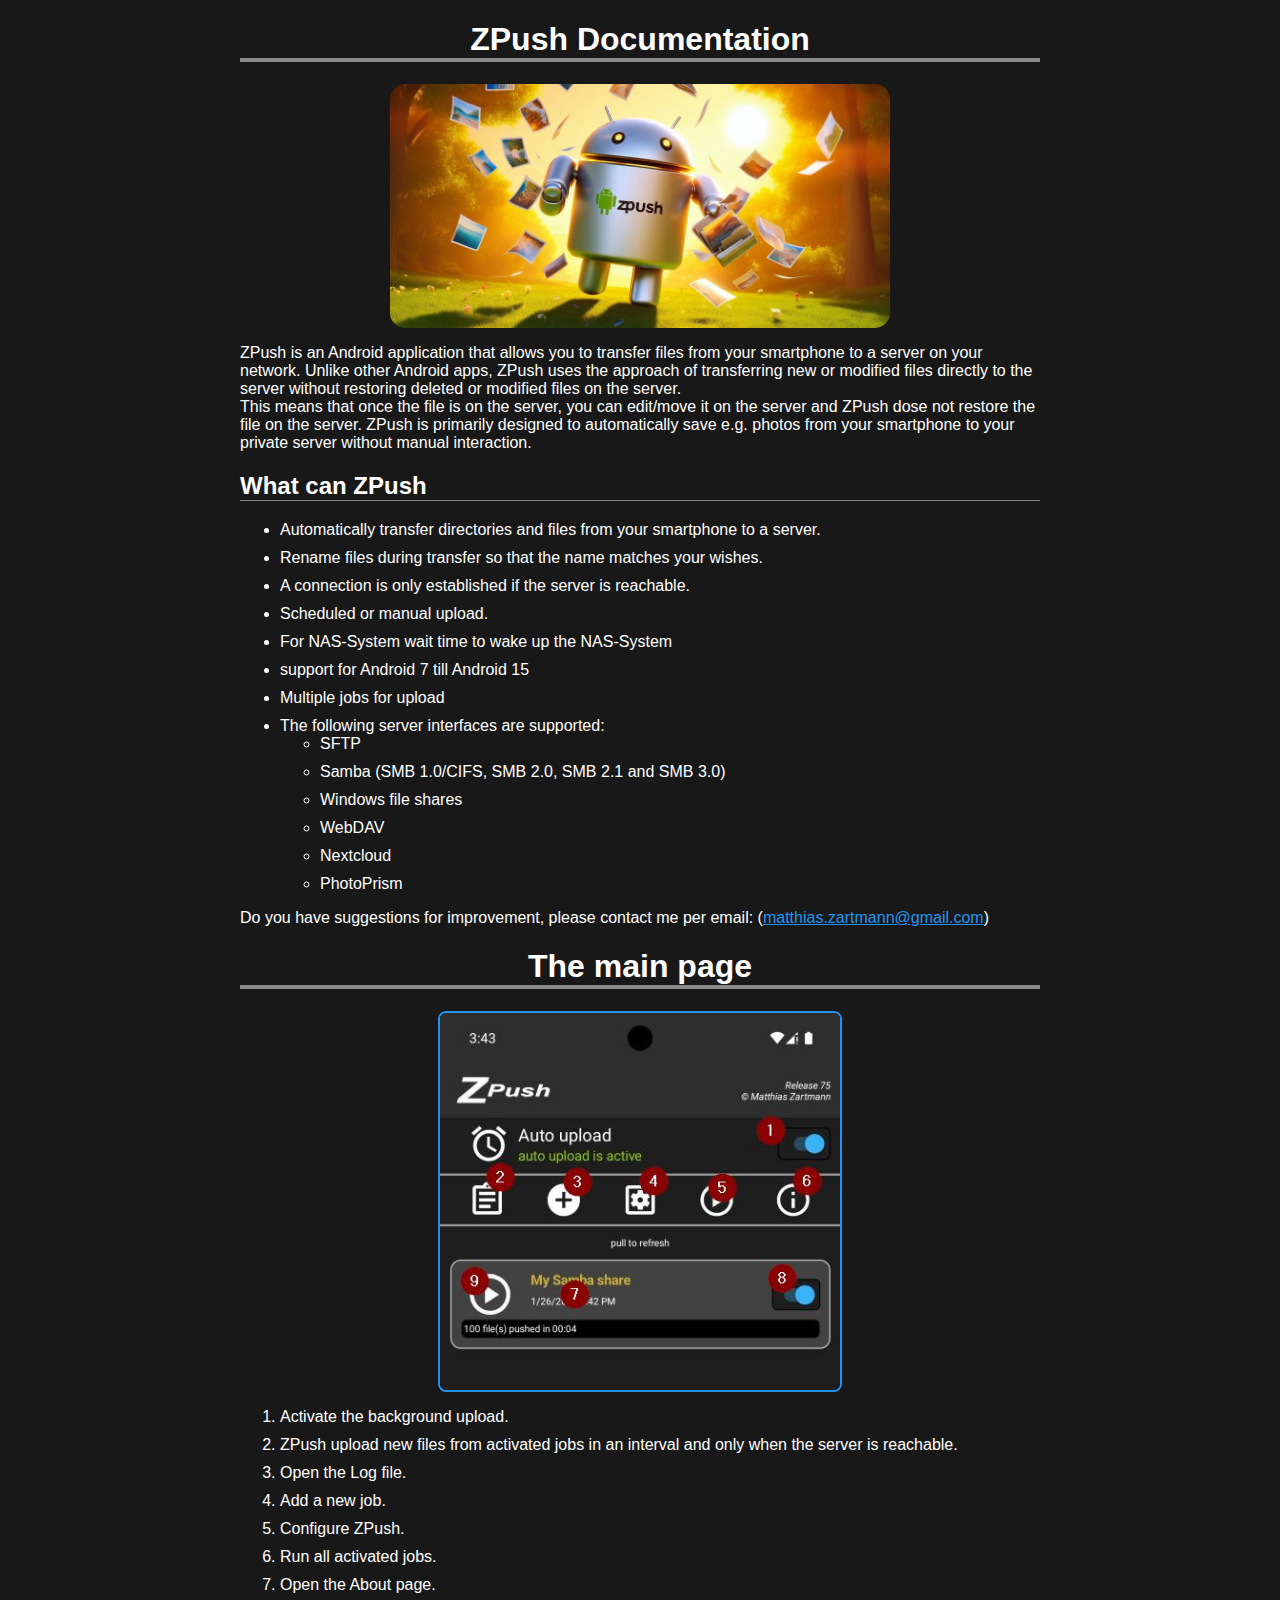
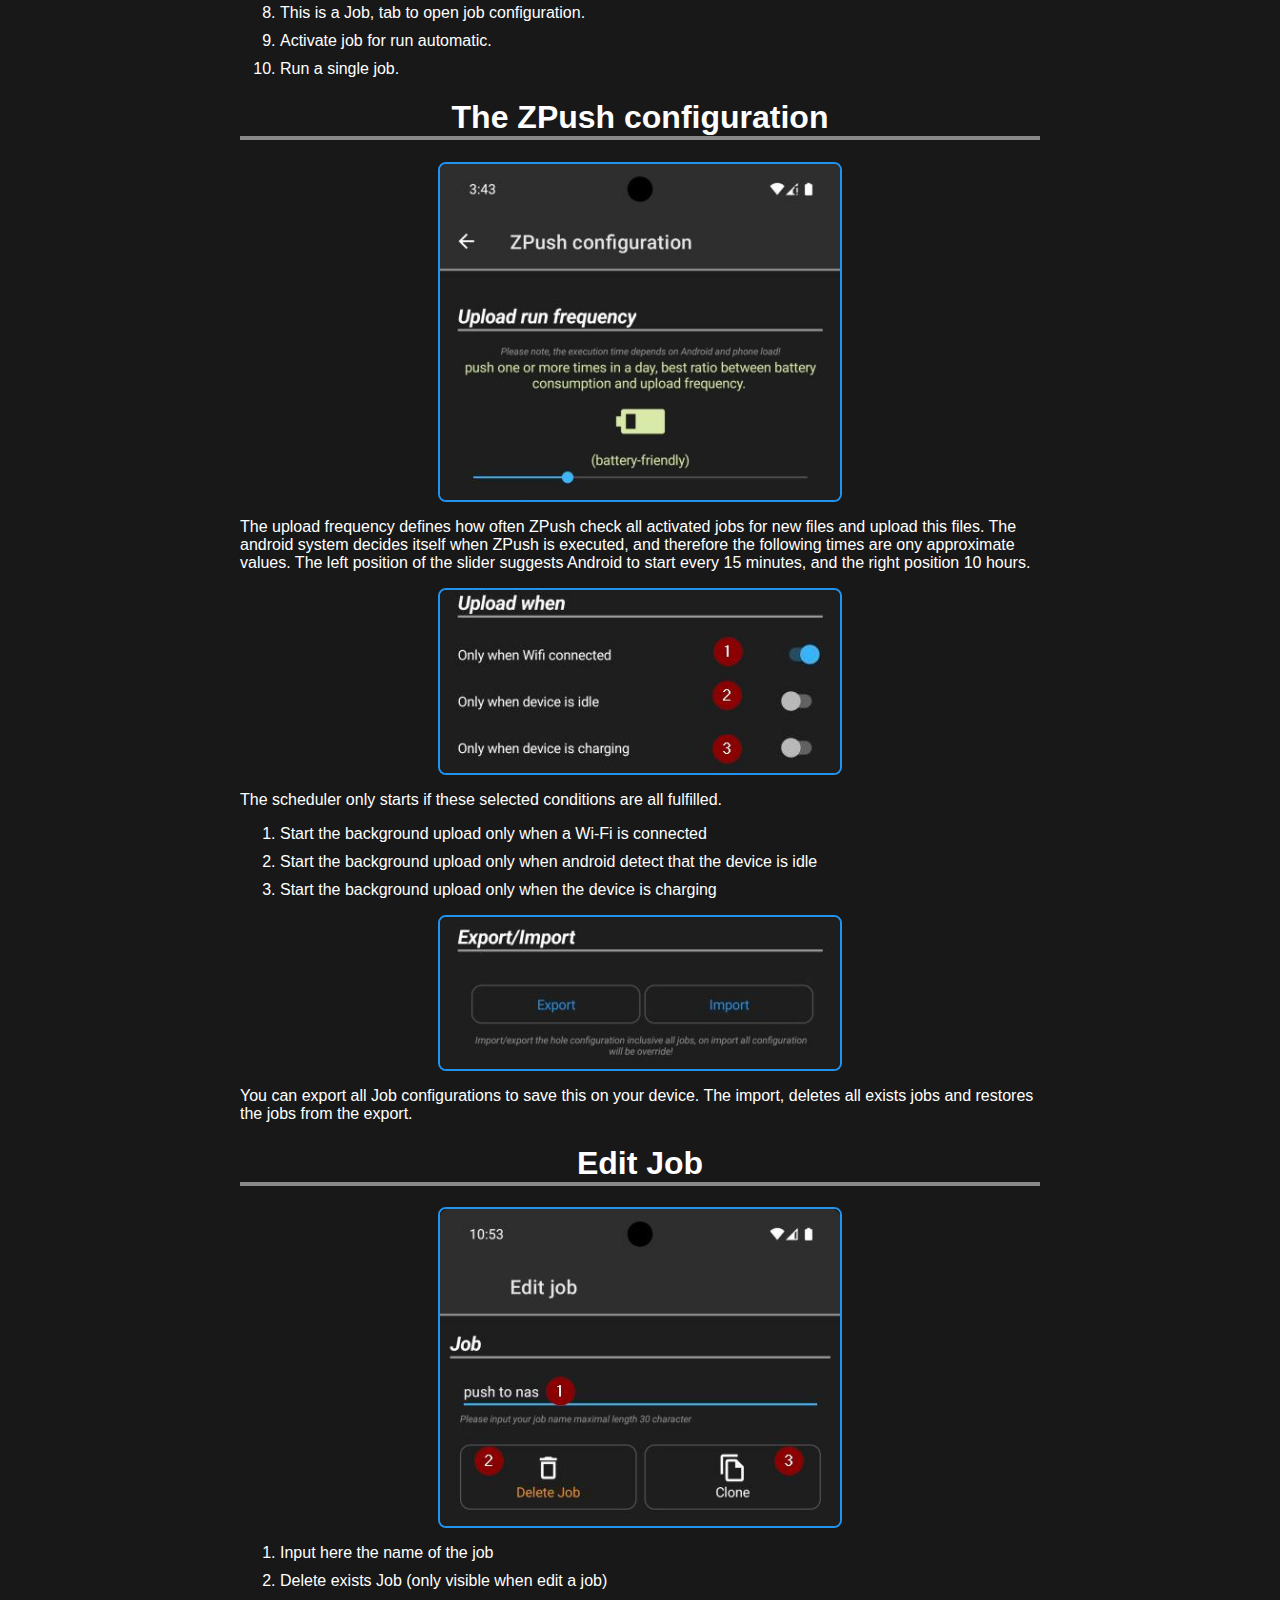
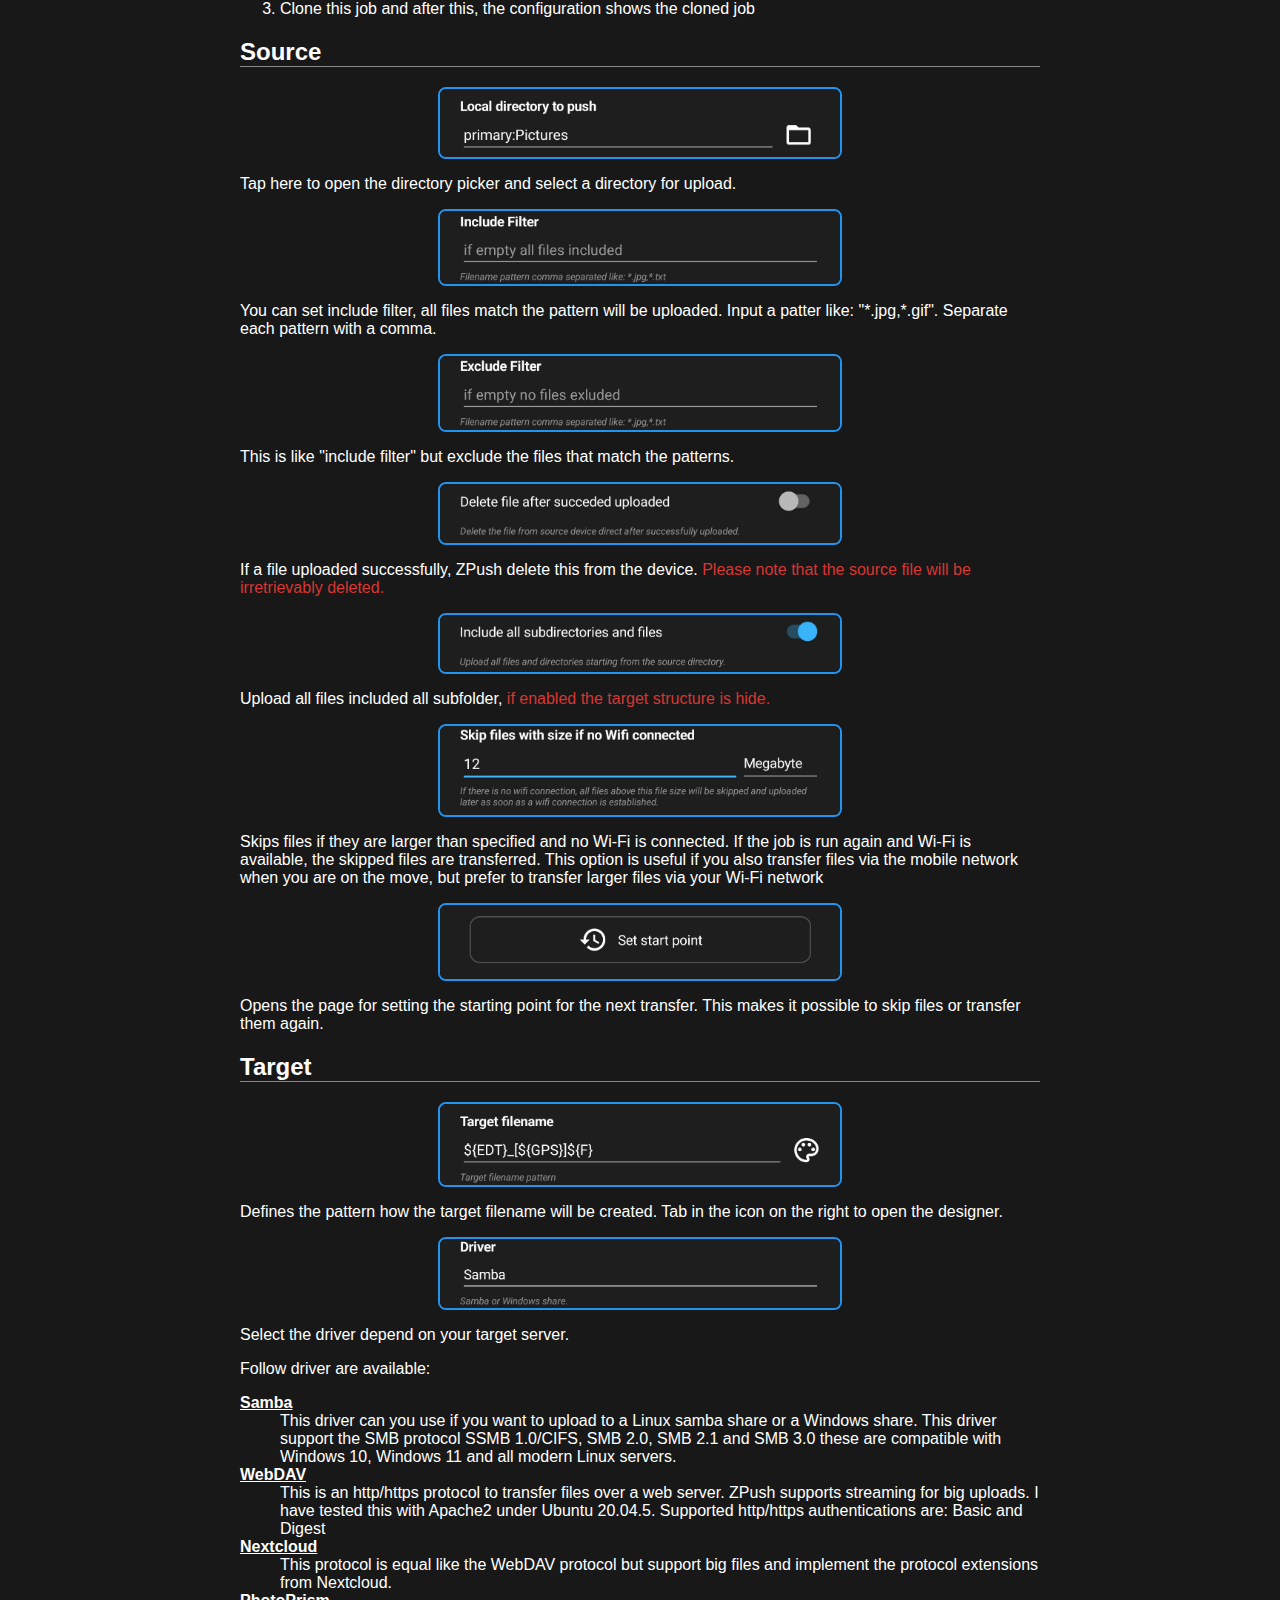
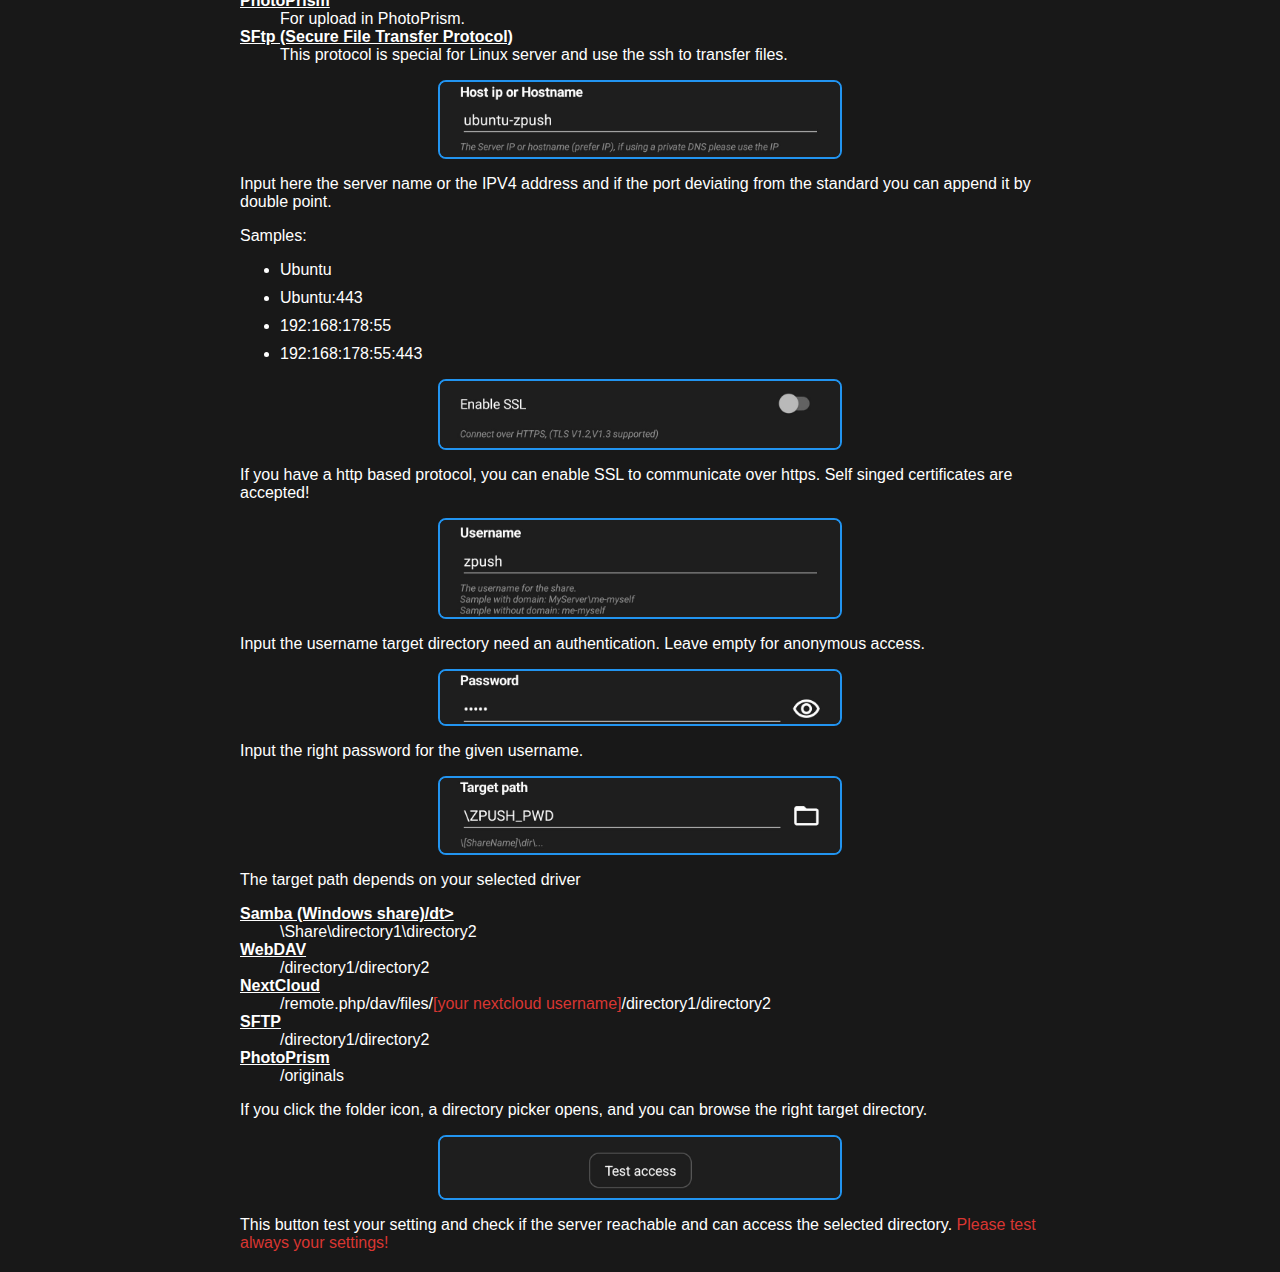
<file: index.html>
<!DOCTYPE html>
<html lang="en">
<head>
    <meta charset="UTF-8">
    <meta name="viewport" content="width=device-width, initial-scale=1.0">
    <title>ZPush Documentation</title>
    <style>
        h1 {
            text-align: center;
        }

        body {
            margin: 20px;
            margin-left: auto;
            margin-right: auto;
            padding: 0;
            max-width: 800px;
            font-family: Arial, sans-serif;
            background-color: #181818;
            color: white;
        }
        h1 {
            border-bottom: 4px solid #888;
        }

        h2 {
            border-bottom: 1px solid #888;
        }

        .image {
            border-radius: 8px;
            border: 2px solid #2294f0;
          
            display: block;
            margin-left: auto;
            margin-right: auto;
            width: 50%;
            max-width: 500px;
        }
        a {
             color: #2294f0;
        }
        a:link {
            color: #2294f0;
        }
        a:visited{
            color: #2294f0;
        }
        dt {
            font-weight: 600;
            text-decoration: underline;
        }

        li {
            margin-bottom: 10px;
        }

        .important {
            color: #D83632
        }
    </style>
</head>

<body>
    
    <h1>ZPush Documentation</h1>
    <img  src="images/funktionsgrafik.jpeg"
        style="border-radius: 15px;display: block;margin-left: auto;margin-right: auto;width: 80%;max-width: 500px;" />

    <p>
        ZPush is an Android application that allows you to transfer files from your smartphone to a server on your
        network. Unlike other Android apps, ZPush uses the approach of transferring new or modified files directly to
        the server without restoring deleted or modified files on the server.
        <br>
        This means that once the file is on the server, you can edit/move it on the server and ZPush dose not restore
        the file on the server.
        ZPush is primarily designed to automatically save e.g. photos from your smartphone to your private server
        without manual interaction.
    </p>

    <H2>What can ZPush</H2>
    <ul>

        <li>Automatically transfer directories and files from your smartphone to a server.</li>
        <li>Rename files during transfer so that the name matches your wishes.</li>
        <li>A connection is only established if the server is reachable.</li>
        <li>Scheduled or manual upload.</li>
        <li>For NAS-System wait time to wake up the NAS-System</li>
        <li>support for Android 7 till Android 15</li>
        <li>Multiple jobs for upload</li>
        <li>The following server interfaces are supported:
            <ul>
                <li>SFTP</li>
                <li>Samba (SMB 1.0/CIFS, SMB 2.0, SMB 2.1 and SMB 3.0)</li>
                <li>Windows file shares</li>
                <li>WebDAV</li>
                <li>Nextcloud</li>
                <li>PhotoPrism</li>
            </ul>
        </li>
    </ul>
    Do you have suggestions for improvement, please contact me per email: (<a href="mailto:matthias.zartmann+zpush@gmail.com">matthias.zartmann@gmail.com</a>)
    <!------Main Page -->
    <div class="section">
        <h1>The main page </h1>

        <img class="image" src="images/main.jpg">

        <ol type="1">
            <li>Activate the background upload.</li>
            <li>ZPush upload new files from activated jobs in an interval and only when the server is reachable.</li>
            <li>Open the Log file.</li>
            <li>Add a new job.</li>
            <li>Configure ZPush.</li>
            <li>Run all activated jobs.</li>
            <li>Open the About page.</li>
            <li>This is a Job, tab to open job configuration.</li>
            <li>Activate job for run automatic.</li>
            <li>Run a single job.</li>
        </ol>
    </div>
  <!------ZPush configuration -->    
    <div class="section">
        <h1>The ZPush configuration</h1>
        <img class="image" src="images/mainConfig1.jpg">
        <p>
            The upload frequency defines how often ZPush check all activated jobs for new files and upload this files.
            The android system decides itself when ZPush is executed, and therefore the following times are ony
            approximate
            values.
            The left position of the slider suggests Android to start every 15 minutes, and the right position 10 hours.
        </p>
        <img class="image" src="images/mainConfig2.jpg">
        <p>The scheduler only starts if these selected conditions are all fulfilled.</p>
        <ol type="1">
            <li>Start the background upload only when a Wi-Fi is connected</li>
            <li>Start the background upload only when android detect that the device is idle</li>
            <li>Start the background upload only when the device is charging</li>
        </ol>

        <img class="image" src="images/mainConfig3.jpg">
        <p>
            You can export all Job configurations to save this on your device.
            The import, deletes all exists jobs and restores the jobs from the export.</p>
    </div>


    <!--Edit Job-->

    <div class="section">
        <h1>Edit Job </h1>
        
        <div class="itemdesc">
            <img class="image" src="images/edit1.jpg">
            <ol type="1">
                <li>Input here the name of the job</li>
                <li>Delete exists Job (only visible when edit a job)</li>
                <li>Clone this job and after this, the configuration shows the cloned job</li>
            </ol>
        </div>

        <h2>Source</h2>
        <div class="itemdesc">
            <img class="image" src="images/jobConfig-localdir.jpg">
            <p>
                Tap here to open the directory picker and select a directory for upload.
            </p>
        </div>
        <div class="itemdesc">
            <img class="image" src="images/jobConfig-include.jpg">
            <p>
                You can set include filter, all files match the pattern will be uploaded. Input a patter like:
                "*.jpg,*.gif". Separate each pattern with a comma.
            </p>
        </div>
        <div class="itemdesc">
            <img class="image" src="images/jobConfig-exclude.jpg">
            <p>
                This is like "include filter" but exclude the files that match the patterns.
            </p>
        </div>
        <div class="itemdesc">
            <img class="image" src="images/jobConfig-DeleteAfterUpload.jpg">
            <p>
                If a file uploaded successfully, ZPush delete this from the device.
                <span class="important">Please note that the source file will be irretrievably deleted.</span>
            </p>
        </div>
        <div class="itemdesc">
            <img class="image" src="images/jobConfig-IncludeSubFolders.jpg">
            <p>Upload all files included all subfolder, <span class="important"> if enabled the target structure is
                    hide.</span></p>
        </div>
        <div class="itemdesc">


            <img class="image" src="images/jobConfig-SkipFilesWifi.jpg">
            <p>Skips files if they are larger than specified and no Wi-Fi is connected. If the job is run again and
                Wi-Fi is
                available, the skipped files are transferred. This option is useful if you also transfer files via the
                mobile network when you are on the move, but prefer to transfer larger files via your Wi-Fi network</p>
        </div>
        <div class="itemdesc">
            <img class="image" src="images/jobConfig-SetStartPoint.jpg">
            <p>Opens the page for setting the starting point for the next transfer.
                This makes it possible to skip files or transfer them again.</p>
        </div>



        <h2>Target</h2>
        <!--  filename pattern  -->
        <div class="itemdesc">
            <img class="image" src="images/jobConfig-target-filename.jpg">
            <p>Defines the pattern how the target filename will be created. Tab in the icon on the right to open the
                designer.</p>
        </div>
        <!--  Driver  -->
        <div class="itemdesc">
            <img class="image" src="images/jobConfig-target-driver.jpg">
            <p>Select the driver depend on your target server.</p>
            Follow driver are available:
            <dl>
                <dt>Samba </dt>
                <dd>This driver can you use if you want to upload to a Linux samba share or a Windows share.
                    This driver support the SMB protocol SSMB 1.0/CIFS, SMB 2.0, SMB 2.1 and SMB 3.0 these are
                    compatible with Windows 10, Windows 11 and all modern Linux servers.</dd>
                <dt>WebDAV</dt>
                <dd>
                    This is an http/https protocol to transfer files over a web server. ZPush supports streaming
                    for big uploads. I have tested this with Apache2 under Ubuntu 20.04.5.
                    Supported http/https authentications are: Basic and Digest
                </dd>
                <dt>Nextcloud</dt>
                <dd>This protocol is equal like the WebDAV protocol but support big files and implement the
                    protocol extensions from Nextcloud.</dd>
                <dt>PhotoPrism</dt>
                <dd>For upload in PhotoPrism.</dd>
                <dt>SFtp (Secure File Transfer Protocol)
                <dd>This protocol is special for Linux server and use the ssh to transfer files. </dd>
            </dl>
        </div>
        <!--  Hostname  -->
        <div class="itemdesc">
            <img class="image" src="images/jobConfig-target-host.jpg">
            <p>Input here the server name or the IPV4 address and if the port deviating from the standard you
                can append it by double point.</p>

            Samples:
            <ul>
                <li>Ubuntu</li>
                <li>Ubuntu:443
                <li>192:168:178:55</li>
                <li>192:168:178:55:443</li>
            </ul>
        </div>
        <!--  ssl  -->
        <div class="itemdesc">
            <img class="image" src="images/jobConfig-target-ssl.jpg">
            <p>If you have a http based protocol, you can enable SSL to communicate over https. 
            Self singed certificates are accepted! </p>
        </div>
        <!--  username  -->
        <div class="itemdesc">
            <img class="image" src="images/jobConfig-target-username.jpg">
            <p>Input the username target directory need an authentication. Leave empty for anonymous access.</p>
        </div>
        <!--  password  -->
        <div class="itemdesc">
            <img class="image" src="images/jobConfig-target-password.jpg">
            <p>Input the right password for the given username.</p>
        </div>

        <!--  target path  -->
        <div class="itemdesc">
            <img class="image" src="images/jobConfig-target-path.jpg">
            <p>The target path depends on your selected driver</p>
            <dl>
                <dt>Samba (Windows share)/dt>
                <dd>\Share\directory1\directory2</dd>
                <dt>WebDAV</dt>
                <dd>/directory1/directory2</dd>
                <dt>NextCloud</dt>
                <dd>/remote.php/dav/files/<span class="important">[your nextcloud
                        username]</span>/directory1/directory2</dd>
                <dt>SFTP</dt>
                <dd>/directory1/directory2</dd>
                <dt>PhotoPrism</dt>
                <dd>/originals</dd>
            </dl>
            <p>If you click the folder icon, a directory picker opens, and you can browse the right target
            directory.</p>  
        </div>

        <!--  Test  -->
        <div class="itemdesc">
            <img class="image" src="images/jobConfig-target-test.jpg">
            <p>This button test your setting and check if the server reachable and can access the selected
                directory.
                <span class="important">Please test always your settings!</span>
            </p>
        </div>
    </div>
</body>

</html>
</file>
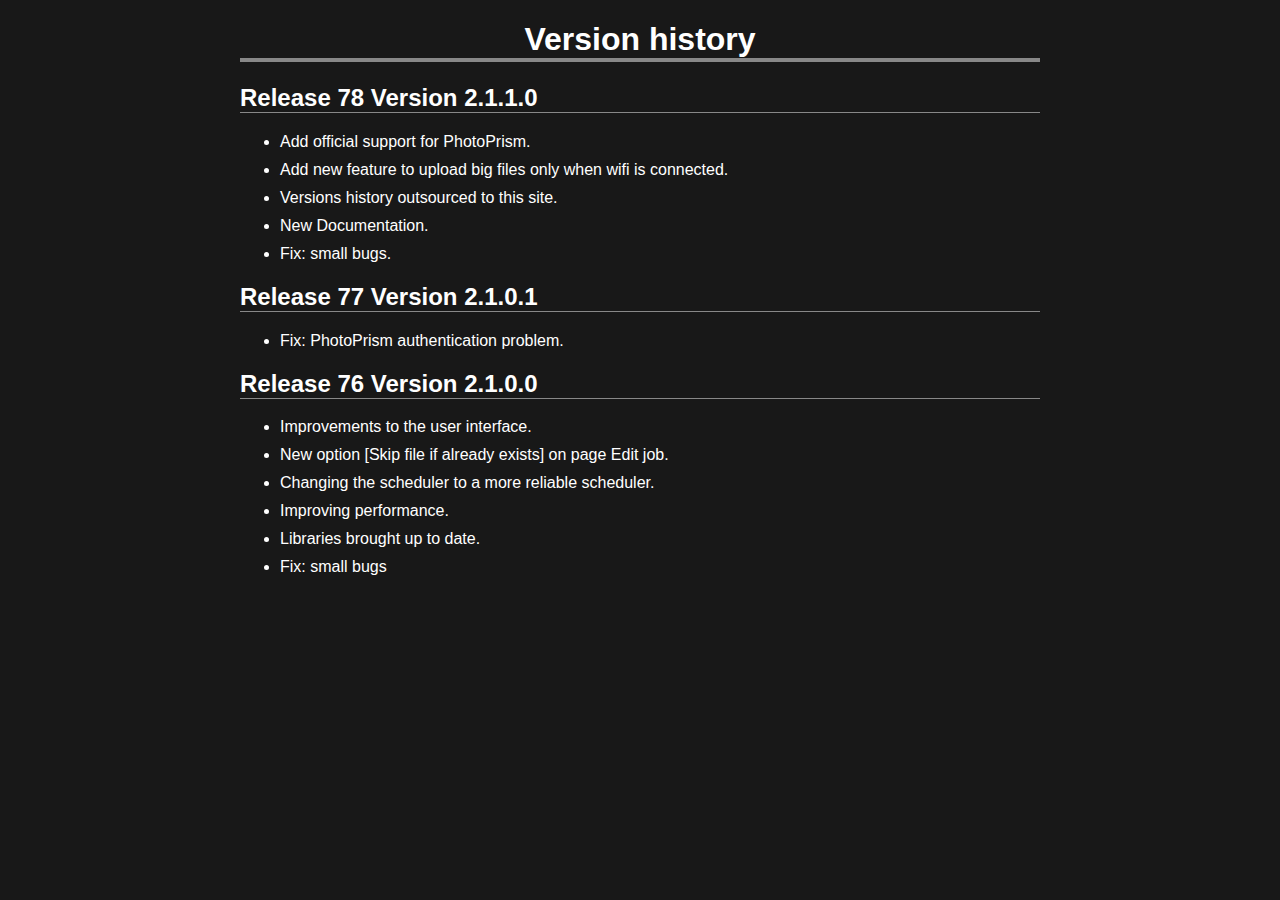
<file: history.html>
<!DOCTYPE html>
<html lang="en">
<head>
    <meta charset="UTF-8">
    <meta name="viewport" content="width=device-width, initial-scale=1.0">
    <title>ZPush history</title>
    <style>
        h1 {
            text-align: center;
        }

        body {
            margin: 20px;
            margin-left: auto;
            margin-right: auto;
            padding: 0;
            max-width: 800px;
            font-family: Arial, sans-serif;
            background-color: #181818;
            color: white;
        }
        h1 {
            border-bottom: 4px solid #888;
        }

        h2 {
            border-bottom: 1px solid #888;
        }

        .image {
            border-radius: 8px;
            border: 2px solid #2294f0;
          
            display: block;
            margin-left: auto;
            margin-right: auto;
            width: 50%;
            max-width: 500px;
        }
        a {
             color: #2294f0;
        }
        a:link {
            color: #2294f0;
        }
        a:visited{
            color: #2294f0;
        }
        dt {
            font-weight: 600;
            text-decoration: underline;
        }

        li {
            margin-bottom: 10px;
        }

        .important {
            color: #D83632
        }
    </style>
</head>

<body>
    
    <h1 id="history">Version history</h1>
    <h2>Release 78 Version 2.1.1.0</h2>
    <ul>
        <li>Add official support for PhotoPrism.</li>
        <li>Add new feature to upload big files only when wifi is connected.</li>
        <li>Versions history outsourced to this site.</li>
        <li>New Documentation.</li>
        <li>Fix: small bugs.</li>
    </ul>

    <h2>Release 77 Version 2.1.0.1</h2>
    <ul>
        <li>Fix: PhotoPrism authentication problem.</li>
    </ul>

    <h2>Release 76 Version 2.1.0.0</h2>
    <ul>
        <li>Improvements to the user interface.</li>
        <li>New option [Skip file if already exists] on page Edit job.</li>
        <li>Changing the scheduler to a more reliable scheduler.</li>
        <li>Improving performance.</li>
        <li>Libraries brought up to date.</li>
        <li>Fix: small bugs</li>
    </ul>
</body>

</html>
</file>
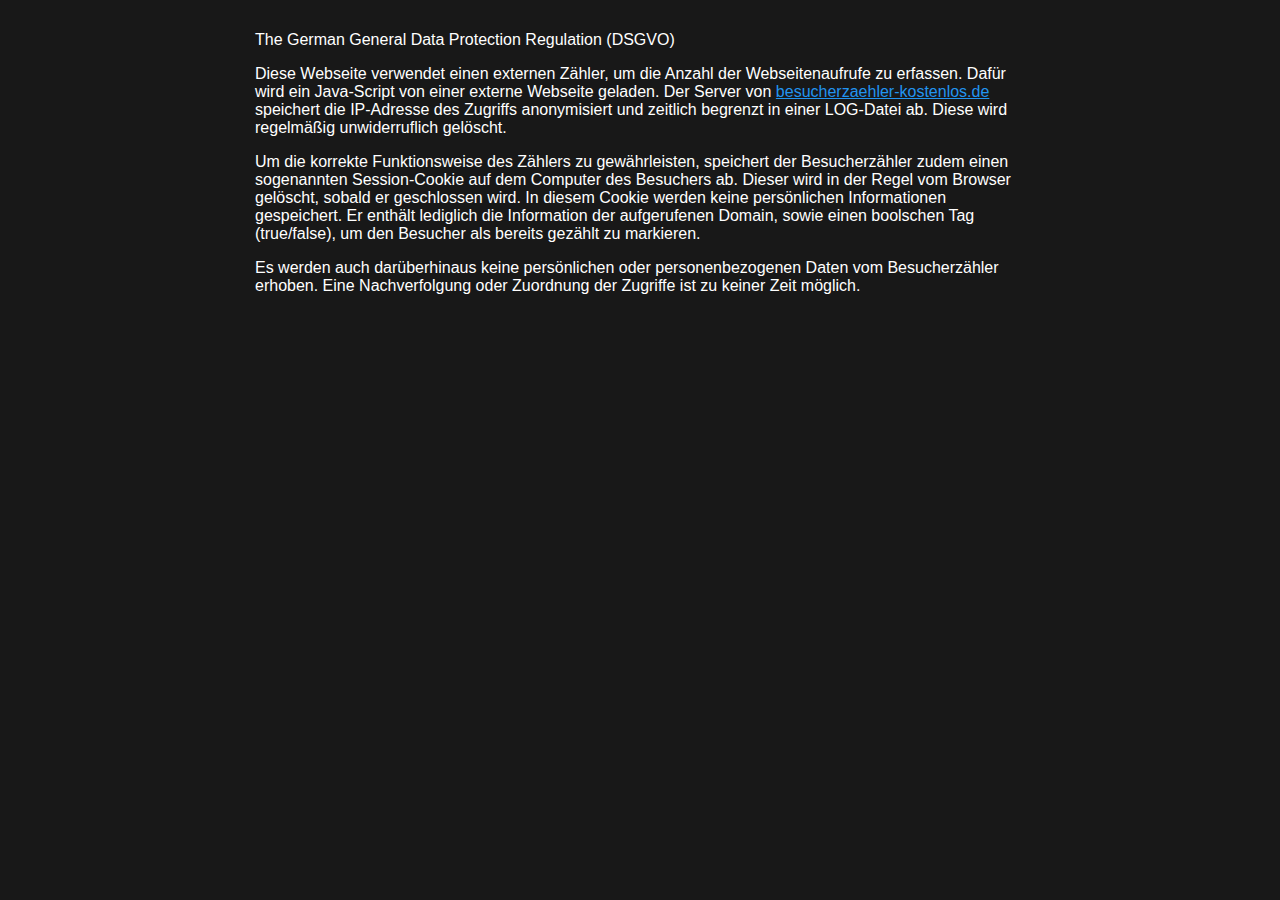
<file: docs/dsgvo.html>
<!DOCTYPE html>
<html lang="en">

<head>
    <meta charset="UTF-8">
    <meta name="viewport" content="width=device-width, initial-scale=1.0">
    <title>DSGVO</title>
    <meta name="description" content="German General Data Protection Regulation" />
    <meta name="keywords" content="Android, App, ZPush, WebDAV, Samba, Nextcloud, PhotoPrism, SFTP, push, images " />
    <meta name="author" content="Matthias Zartmann" />
    <meta name="copyright" content="Matthias Zartmann" />
    <meta name="robots" content="index,follow" />
    <meta http-equiv="Cache-Control" content="no-cache, no-store, must-revalidate" />
    <meta http-equiv="Pragma" content="no-cache" />
    <meta http-equiv="Expires" content="0" />
    <link rel="icon" type="image/x-icon" href="../favicon.ico">


    <link rel="stylesheet" href="./style.css">
    <style>
        body>.skiptranslate {
            display: none !important;
        }
    </style>
</head>

<body>
    <div class="site">
       <!-- google translate start-->
       <div style="display: flex; justify-content: flex-end">
        <div id="google_translate_element"></div>
    </div>

    <script type="text/javascript">
        function googleTranslateElementInit() {
            new google.translate.TranslateElement(
                {
                    pageLanguage: 'en',
                    includedLanguages: 'en,de,es,fr,it,zh-CN,nl,ru',
                },
                'google_translate_element'
            );
        }
    </script>
    <script type="text/javascript" src="https://translate.google.com/translate_a/element.js?cb=googleTranslateElementInit"></script>

        <p>The German General Data Protection Regulation (DSGVO)</p>
    <!-- google translate end-->

        <p>Diese Webseite verwendet einen externen Zähler, um die Anzahl der Webseitenaufrufe zu erfassen. Dafür wird
            ein Java-Script von einer externe Webseite geladen. Der Server von <a
                href="https://www.besucherzaehler-kostenlos.de">besucherzaehler-kostenlos.de</a> speichert die
            IP-Adresse des Zugriffs anonymisiert und zeitlich begrenzt in einer LOG-Datei ab. Diese wird regelmäßig
            unwiderruflich gelöscht.</p>

        <p>Um die korrekte Funktionsweise des Zählers zu gewährleisten, speichert der Besucherzähler zudem einen
            sogenannten Session-Cookie auf dem Computer des Besuchers ab. Dieser wird in der Regel vom Browser gelöscht,
            sobald er geschlossen wird. In diesem Cookie werden keine persönlichen Informationen gespeichert. Er enthält
            lediglich die Information der aufgerufenen Domain, sowie einen boolschen Tag (true/false), um den Besucher
            als bereits gezählt zu markieren.</p>

        <p>Es werden auch darüberhinaus keine persönlichen oder personenbezogenen Daten vom Besucherzähler erhoben. Eine
            Nachverfolgung oder Zuordnung der Zugriffe ist zu keiner Zeit möglich. </p>
    </div>
</body>

</html>
</section>
</file>
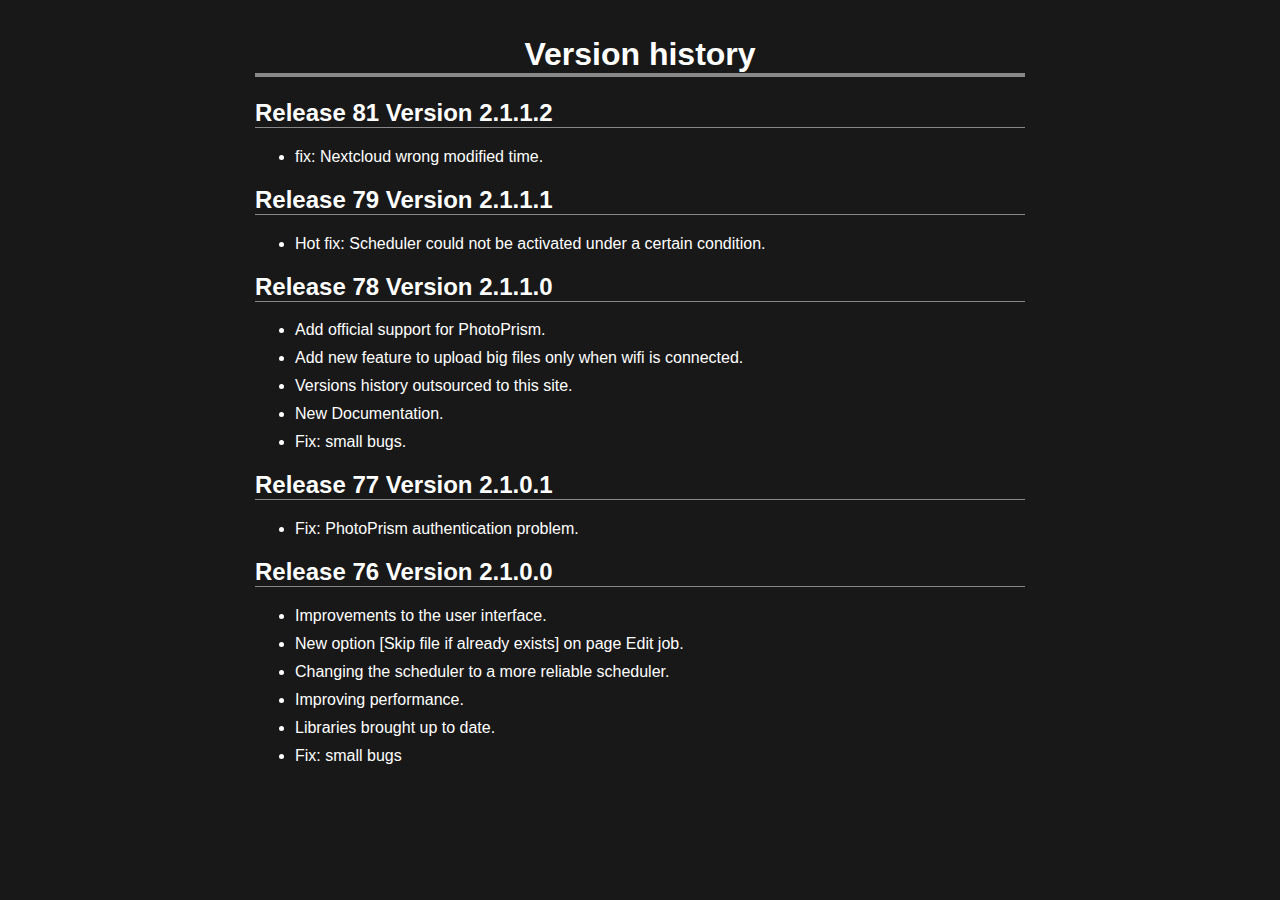
<file: docs/history.html>
<!DOCTYPE html>
<html lang="en">

<head>
    <meta charset="UTF-8">
    <meta name="viewport" content="width=device-width, initial-scale=1.0">
    <title>ZPush version history</title>
    <meta name="description" content="ZPush version history" />
    <meta name="keywords" content="Android, App, ZPush, WebDAV, Samba, Nextcloud, PhotoPrism, SFTP, push, images " />
    <meta name="author" content="Matthias Zartmann" />
    <meta name="copyright" content="Matthias Zartmann" />
    <meta name="robots" content="index,follow" />
    <meta http-equiv="Cache-Control" content="no-cache, no-store, must-revalidate" />
    <meta http-equiv="Pragma" content="no-cache" />
    <meta http-equiv="Expires" content="0" />
    <link rel="icon" type="image/x-icon" href="../favicon.ico">


    <link rel="stylesheet" href="./style.css">
    <style>
        body>.skiptranslate {
            display: none !important;
        }
    </style>
</head>

<body>
    <div class="site">
       <!-- google translate start-->
       <div style="display: flex; justify-content: flex-end">
        <div id="google_translate_element"></div>
    </div>

    <script type="text/javascript">
        function googleTranslateElementInit() {
            new google.translate.TranslateElement(
                {
                    pageLanguage: 'en',
                    includedLanguages: 'en,de,es,fr,it,zh-CN,nl,ru',
                },
                'google_translate_element'
            );
        }
    </script>
    <script type="text/javascript" src="https://translate.google.com/translate_a/element.js?cb=googleTranslateElementInit"></script>

    <div class="section">
        <h1 id="history">Version history</h1>
        <h2>Release 81 Version 2.1.1.2</h2>
        <ul>
            <li>fix: Nextcloud wrong modified time.</li>
        </ul>
        <h2>Release 79 Version 2.1.1.1</h2>
        <ul>
            <li>Hot fix: Scheduler could not be activated under a certain condition.</li>
        </ul>

        <h2>Release 78 Version 2.1.1.0</h2>
        <ul>
            <li>Add official support for PhotoPrism.</li>
            <li>Add new feature to upload big files only when wifi is connected.</li>
            <li>Versions history outsourced to this site.</li>
            <li>New Documentation.</li>
            <li>Fix: small bugs.</li>
        </ul>

        <h2>Release 77 Version 2.1.0.1</h2>
        <ul>
            <li>Fix: PhotoPrism authentication problem.</li>
        </ul>

        <h2>Release 76 Version 2.1.0.0</h2>
        <ul>
            <li>Improvements to the user interface.</li>
            <li>New option [Skip file if already exists] on page Edit job.</li>
            <li>Changing the scheduler to a more reliable scheduler.</li>
            <li>Improving performance.</li>
            <li>Libraries brought up to date.</li>
            <li>Fix: small bugs</li>
        </ul>
    </div>


</body>

</html>
</section>
</file>
<file: docs/style.css>
h1 {
    text-align: center;
}

body {
    top: 0px  !important;
    margin-left: auto;
    margin-right: auto;
    padding-bottom: 1em;
    max-width: 800px;
    font-family: Arial, sans-serif;
    background-color: #181818;
    color: white;
}
.site {
    margin: 15px;
}
.hcenter {
    margin-left: auto;
    margin-right: auto;
    text-align: center;
}
h1 {
    border-bottom: 4px solid #888;
}

h2 {
    border-bottom: 1px solid #888;
}

.image {
    border-radius: 8px;
    border: 2px solid #2294f0;

    display: block;
    margin-left: auto;
    margin-right: auto;
    width: 80%;
    max-width: 80%;
    min-width: 200px;
}

a {
    color: #2294f0;
}

a:link {
    color: #2294f0;
}

a:visited {
    color: #2294f0;
}

dt {
    font-weight: 600;
    text-decoration: underline;
}

li {
    margin-bottom: 10px;
}

.important {
    color: #D83632
}

.center {
   text-align: center; 
}
</file>
